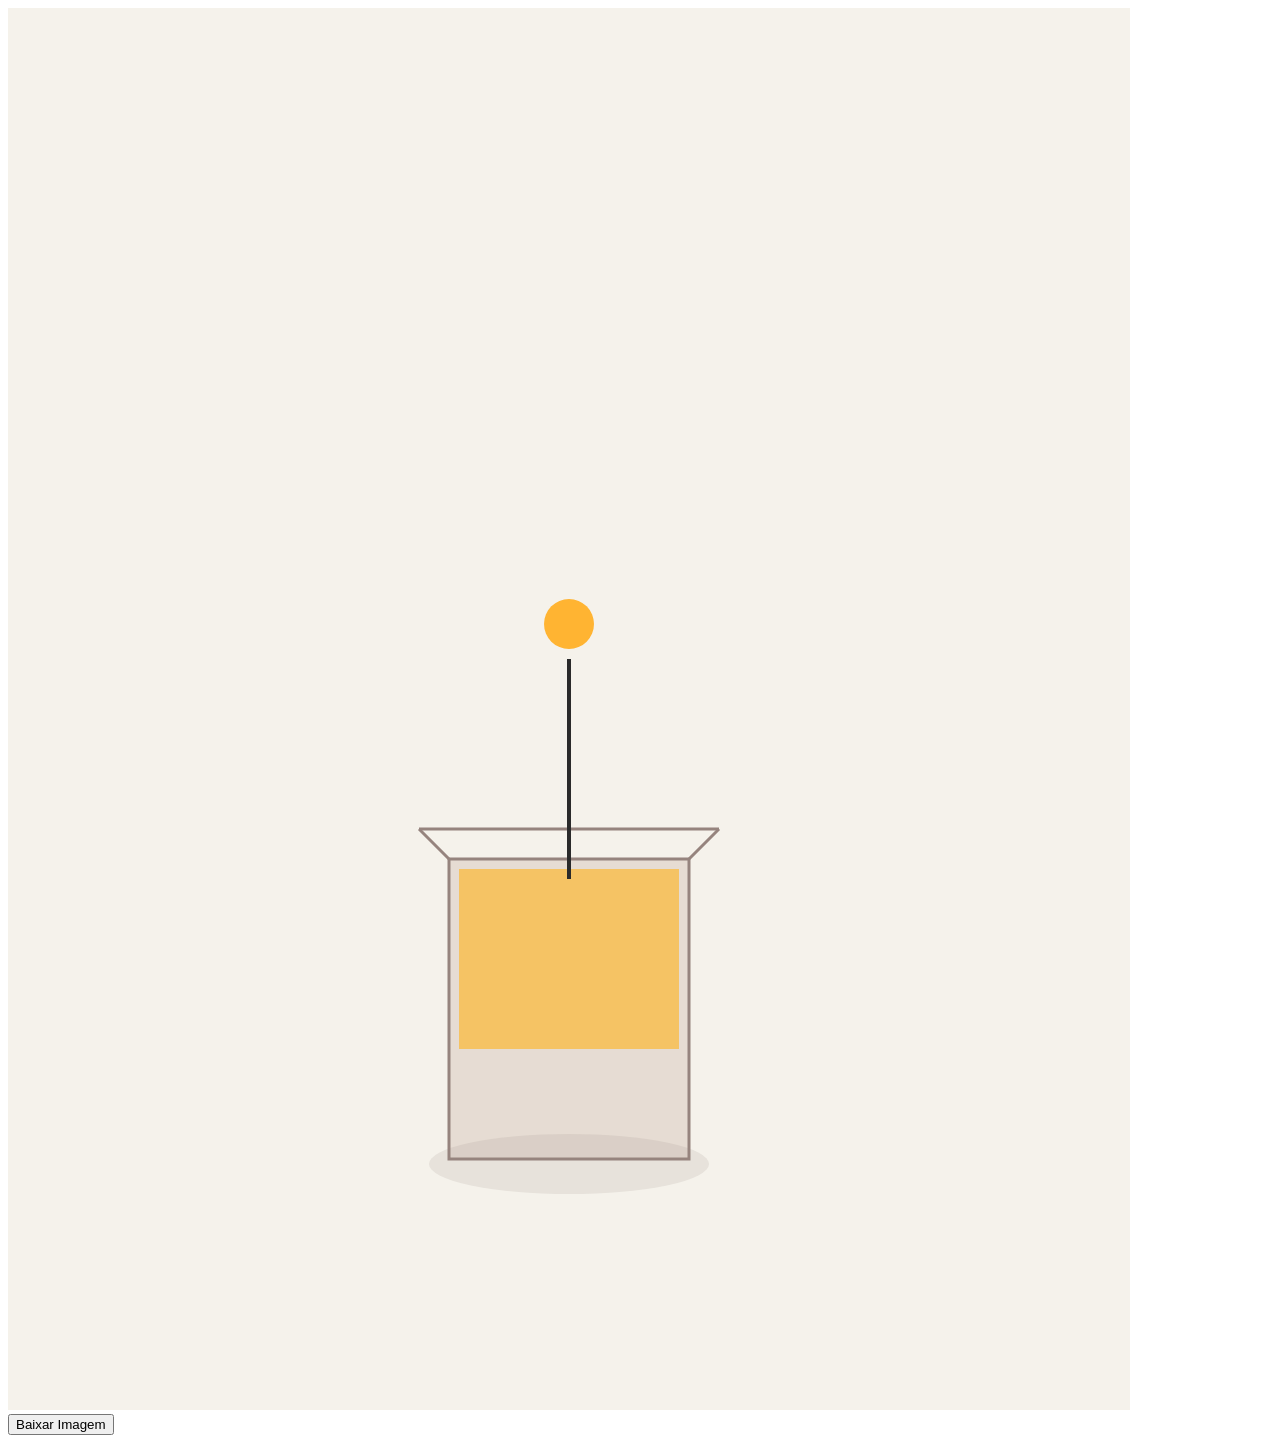
<file: gerar-imagem.html>
<!DOCTYPE html>
<html>
<head>
    <title>Gerar Imagem Vela</title>
</head>
<body>
    <canvas id="canvas"></canvas>
    <br>
    <button onclick="salvar()">Baixar Imagem</button>
    
    <script>
        const canvas = document.getElementById('canvas');
        canvas.width = 1122;
        canvas.height = 1402;
        const ctx = canvas.getContext('2d');
        
        // Fundo neutro
        ctx.fillStyle = '#F5F2EB';
        ctx.fillRect(0, 0, canvas.width, canvas.height);
        
        const cx = canvas.width / 2;
        const cy = canvas.height / 2;
        
        // Desenho do copo (vidro fosco)
        ctx.fillStyle = '#E6DCD3';
        ctx.fillRect(cx - 120, cy + 150, 240, 300);
        ctx.strokeStyle = '#96847E';
        ctx.lineWidth = 3;
        ctx.strokeRect(cx - 120, cy + 150, 240, 300);
        
        // Boca do copo (rimmed top)
        ctx.strokeStyle = '#96847E';
        ctx.lineWidth = 3;
        ctx.beginPath();
        ctx.moveTo(cx - 120, cy + 150);
        ctx.lineTo(cx - 150, cy + 120);
        ctx.stroke();
        ctx.beginPath();
        ctx.moveTo(cx + 120, cy + 150);
        ctx.lineTo(cx + 150, cy + 120);
        ctx.stroke();
        ctx.beginPath();
        ctx.moveTo(cx - 150, cy + 120);
        ctx.lineTo(cx + 150, cy + 120);
        ctx.stroke();
        
        // Cera dentro do copo (amarelada/bege)
        ctx.fillStyle = '#F5C364';
        ctx.fillRect(cx - 110, cy + 160, 220, 180);
        
        // Pavio (wick)
        ctx.fillStyle = '#2A2A2A';
        ctx.fillRect(cx - 2, cy - 50, 4, 220);
        
        // Chama (flame)
        ctx.fillStyle = '#FFB432';
        ctx.beginPath();
        ctx.arc(cx, cy - 85, 25, 0, Math.PI * 2);
        ctx.fill();
        
        // Sombra do copo
        ctx.fillStyle = 'rgba(150, 132, 126, 0.15)';
        ctx.beginPath();
        ctx.ellipse(cx, cy + 455, 140, 30, 0, 0, Math.PI * 2);
        ctx.fill();
        
        function salvar() {
            const link = document.createElement('a');
            link.href = canvas.toDataURL('image/png');
            link.download = 'produto-001.png';
            link.click();
        }
    </script>
</body>
</html>
</file>
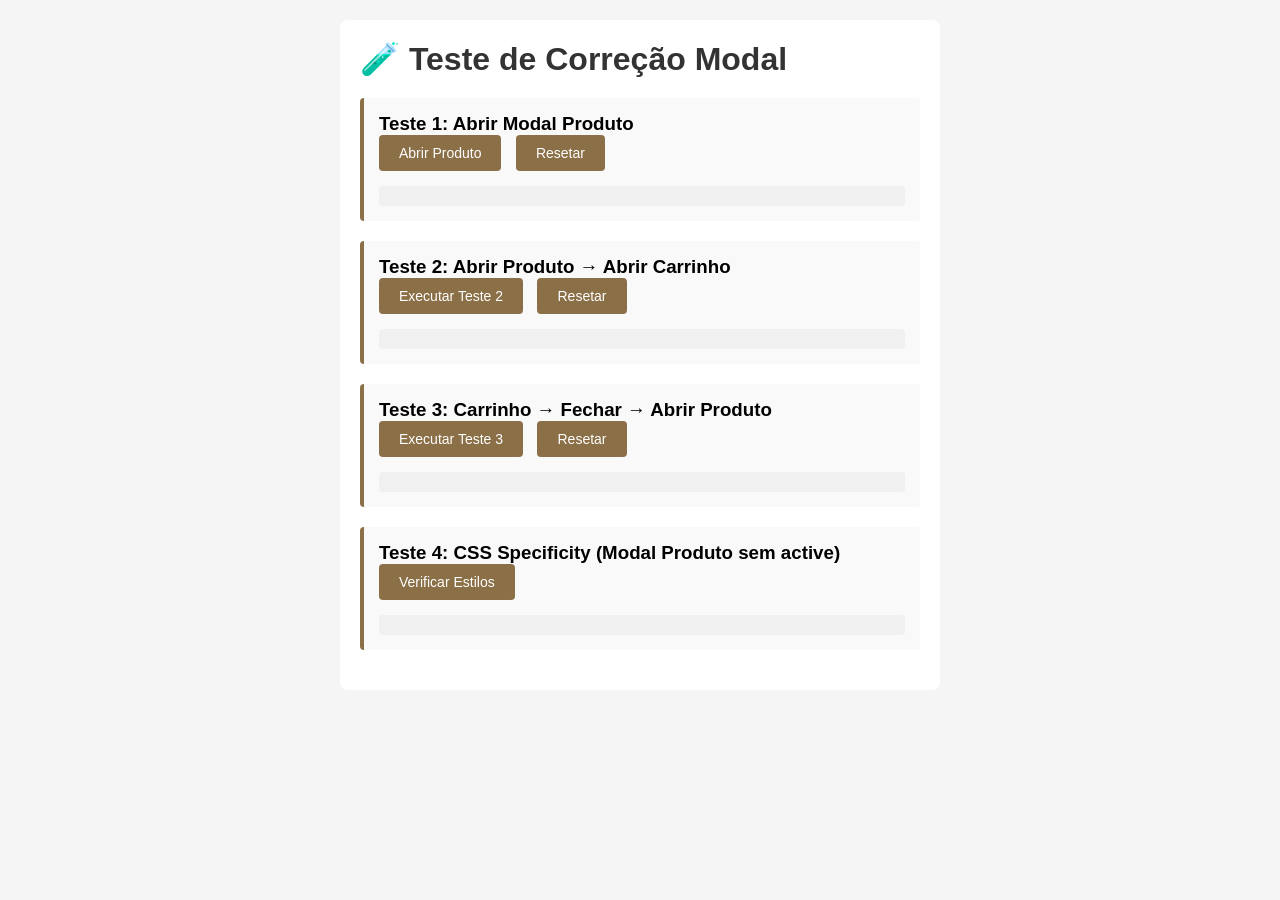
<file: test-modal-fix.html>
<!DOCTYPE html>
<html lang="pt-BR">
<head>
    <meta charset="UTF-8">
    <meta name="viewport" content="width=device-width, initial-scale=1.0">
    <title>Teste Modal Fix</title>
    <style>
        * {
            margin: 0;
            padding: 0;
            box-sizing: border-box;
        }

        body {
            font-family: Arial, sans-serif;
            padding: 20px;
            background: #f5f5f5;
        }

        .test-container {
            background: white;
            padding: 20px;
            border-radius: 8px;
            max-width: 600px;
            margin: 0 auto;
        }

        h1 {
            margin-bottom: 20px;
            color: #333;
        }

        .test-section {
            margin-bottom: 20px;
            padding: 15px;
            background: #f9f9f9;
            border-left: 4px solid #8B6F47;
            border-radius: 4px;
        }

        button {
            padding: 10px 20px;
            margin-right: 10px;
            background: #8B6F47;
            color: white;
            border: none;
            border-radius: 4px;
            cursor: pointer;
            font-size: 14px;
        }

        button:hover {
            background: #6B5535;
        }

        .status {
            margin-top: 15px;
            padding: 10px;
            background: #f0f0f0;
            border-radius: 4px;
            font-family: monospace;
            font-size: 12px;
            max-height: 200px;
            overflow-y: auto;
        }

        .status-line {
            padding: 2px 0;
            color: #333;
        }

        .status-line.error {
            color: #d32f2f;
            font-weight: bold;
        }

        .status-line.success {
            color: #388e3c;
            font-weight: bold;
        }

        .status-line.info {
            color: #1976d2;
        }

        /* Modal Overlay styles (from style.css) */
        .modal-overlay {
            position: fixed;
            top: 0;
            left: 0;
            width: 100%;
            height: 100%;
            background: rgba(0, 0, 0, 0.5);
            display: none;
            z-index: 1000;
            align-items: center;
            justify-content: center;
        }

        .modal-overlay.active {
            display: flex;
        }

        /* Modal styles */
        .modal {
            display: none;
            background: white;
            border-radius: 8px;
            position: absolute;
            padding: 20px;
            min-width: 300px;
        }

        .modal.active {
            display: block;
        }

        /* Modal Produto Compacto - NOW with .modal.active specificity */
        .modal.active.modal-produto-compacto {
            width: 90vw;
            max-width: 900px;
            max-height: calc(100dvh - 32px);
            height: calc(100dvh - 32px);
            overflow: hidden;
            display: flex;
            flex-direction: column;
        }

        .modal-content {
            padding: 20px;
        }

        .modal-close {
            float: right;
            font-size: 24px;
            cursor: pointer;
            background: none;
            border: none;
            color: #333;
            padding: 0;
            margin: -5px -5px 0 0;
        }

        .modal-close:hover {
            color: #d32f2f;
        }

        .test-result {
            margin-top: 20px;
            padding: 15px;
            border-radius: 4px;
            font-weight: bold;
        }

        .test-result.pass {
            background: #c8e6c9;
            color: #2e7d32;
            border: 1px solid #388e3c;
        }

        .test-result.fail {
            background: #ffcdd2;
            color: #c62828;
            border: 1px solid #d32f2f;
        }
    </style>
</head>
<body>
    <div class="test-container">
        <h1>🧪 Teste de Correção Modal</h1>

        <!-- Modal Overlay Container -->
        <div class="modal-overlay" id="modal-overlay">
            <!-- Modal Produto -->
            <div id="modal-produto" class="modal modal-produto-compacto">
                <button class="modal-close">&times;</button>
                <div class="modal-content">
                    <h2>Produto - Modal Detalhes</h2>
                    <p>Este é o modal de detalhes do produto.</p>
                </div>
            </div>

            <!-- Modal Carrinho -->
            <div id="modal-carrinho" class="modal">
                <button class="modal-close">&times;</button>
                <div class="modal-content">
                    <h2>🛒 Carrinho</h2>
                    <p>Este é o modal do carrinho de compras.</p>
                </div>
            </div>
        </div>

        <!-- Teste 1: Abrir Modal Produto -->
        <div class="test-section">
            <h3>Teste 1: Abrir Modal Produto</h3>
            <button onclick="teste1()">Abrir Produto</button>
            <button onclick="resetar()">Resetar</button>
            <div class="status" id="status1"></div>
        </div>

        <!-- Teste 2: Abrir Carrinho com Modal Produto Aberto -->
        <div class="test-section">
            <h3>Teste 2: Abrir Produto → Abrir Carrinho</h3>
            <button onclick="teste2()">Executar Teste 2</button>
            <button onclick="resetar()">Resetar</button>
            <div class="status" id="status2"></div>
        </div>

        <!-- Teste 3: Fechar Carrinho e Abrir Outro Produto -->
        <div class="test-section">
            <h3>Teste 3: Carrinho → Fechar → Abrir Produto</h3>
            <button onclick="teste3()">Executar Teste 3</button>
            <button onclick="resetar()">Resetar</button>
            <div class="status" id="status3"></div>
        </div>

        <!-- Teste 4: Verificar CSS Specificity -->
        <div class="test-section">
            <h3>Teste 4: CSS Specificity (Modal Produto sem active)</h3>
            <button onclick="teste4()">Verificar Estilos</button>
            <div class="status" id="status4"></div>
        </div>

        <div class="test-result" id="test-result" style="display: none;"></div>
    </div>

    <script>
        const log = (statusId, message, type = 'info') => {
            const el = document.getElementById(statusId);
            if (!el) return;
            const line = document.createElement('div');
            line.className = `status-line ${type}`;
            line.textContent = `[${new Date().toLocaleTimeString()}] ${message}`;
            el.appendChild(line);
            el.scrollTop = el.scrollHeight;
        };

        const verificarEstado = (statusId) => {
            const overlay = document.getElementById('modal-overlay');
            const produto = document.getElementById('modal-produto');
            const carrinho = document.getElementById('modal-carrinho');

            const overlayActive = overlay.classList.contains('active');
            const produtoActive = produto.classList.contains('active');
            const carrinhoActive = carrinho.classList.contains('active');

            log(statusId, `Overlay.active: ${overlayActive}`, 'info');
            log(statusId, `Produto.active: ${produtoActive}`, 'info');
            log(statusId, `Carrinho.active: ${carrinhoActive}`, 'info');

            const produtoDisplay = window.getComputedStyle(produto).display;
            const carrinhoDisplay = window.getComputedStyle(carrinho).display;

            log(statusId, `Produto display: ${produtoDisplay}`, 'info');
            log(statusId, `Carrinho display: ${carrinhoDisplay}`, 'info');

            return { overlayActive, produtoActive, carrinhoActive, produtoDisplay, carrinhoDisplay };
        };

        const teste1 = () => {
            const statusId = 'status1';
            document.getElementById(statusId).innerHTML = '';
            
            log(statusId, 'Abrindo modal do produto...', 'info');
            const overlay = document.getElementById('modal-overlay');
            const produto = document.getElementById('modal-produto');
            
            overlay.classList.add('active');
            produto.classList.add('active');
            
            setTimeout(() => {
                const estado = verificarEstado(statusId);
                
                if (estado.produtoActive && estado.overlayActive && estado.produtoDisplay !== 'none') {
                    log(statusId, '✓ Modal do Produto aberto corretamente', 'success');
                } else {
                    log(statusId, '✗ Erro ao abrir modal do Produto', 'error');
                }
            }, 100);
        };

        const teste2 = () => {
            const statusId = 'status2';
            document.getElementById(statusId).innerHTML = '';
            
            log(statusId, '1. Abrindo modal do produto...', 'info');
            const overlay = document.getElementById('modal-overlay');
            const produto = document.getElementById('modal-produto');
            const carrinho = document.getElementById('modal-carrinho');
            
            overlay.classList.add('active');
            produto.classList.add('active');
            
            setTimeout(() => {
                log(statusId, '2. Abrindo modal do carrinho (fechando produto)...', 'info');
                
                // Simular fecharModalProduto()
                produto.classList.remove('active');
                
                // Simular abrirCarrinho()
                carrinho.classList.add('active');
                
                setTimeout(() => {
                    const estado = verificarEstado(statusId);
                    
                    if (!estado.produtoActive && estado.carrinhoActive && estado.carrinhoDisplay !== 'none') {
                        log(statusId, '✓ Apenas carrinho visível', 'success');
                    } else {
                        log(statusId, '✗ Erro: Produto ainda está visível ou carrinho não abriu', 'error');
                    }
                }, 100);
            }, 100);
        };

        const teste3 = () => {
            const statusId = 'status3';
            document.getElementById(statusId).innerHTML = '';
            
            log(statusId, '1. Abrindo modal do carrinho...', 'info');
            const overlay = document.getElementById('modal-overlay');
            const produto = document.getElementById('modal-produto');
            const carrinho = document.getElementById('modal-carrinho');
            
            overlay.classList.add('active');
            carrinho.classList.add('active');
            
            setTimeout(() => {
                log(statusId, '2. Fechando modal do carrinho...', 'info');
                overlay.classList.remove('active');
                carrinho.classList.remove('active');
                
                setTimeout(() => {
                    log(statusId, '3. Abrindo novo modal de produto...', 'info');
                    overlay.classList.add('active');
                    produto.classList.add('active');
                    
                    setTimeout(() => {
                        const estado = verificarEstado(statusId);
                        
                        if (estado.produtoActive && !estado.carrinhoActive && estado.produtoDisplay !== 'none') {
                            log(statusId, '✓ Apenas produto visível', 'success');
                        } else {
                            log(statusId, '✗ Erro ao alternar modais', 'error');
                        }
                    }, 100);
                }, 100);
            }, 100);
        };

        const teste4 = () => {
            const statusId = 'status4';
            document.getElementById(statusId).innerHTML = '';
            
            const produto = document.getElementById('modal-produto');
            
            // Remover classe active
            produto.classList.remove('active');
            
            setTimeout(() => {
                const display = window.getComputedStyle(produto).display;
                const hasCompactoClass = produto.classList.contains('modal-produto-compacto');
                const hasModalClass = produto.classList.contains('modal');
                const hasActiveClass = produto.classList.contains('active');
                
                log(statusId, `Classes: modal=${hasModalClass}, modal-produto-compacto=${hasCompactoClass}, active=${hasActiveClass}`, 'info');
                log(statusId, `Computed display: ${display}`, 'info');
                
                if (display === 'none') {
                    log(statusId, '✓ Modal corretamente oculto quando sem classe active', 'success');
                } else {
                    log(statusId, '✗ CSS specificity ainda está causando problema', 'error');
                }
            }, 100);
        };

        const resetar = () => {
            const overlay = document.getElementById('modal-overlay');
            const produto = document.getElementById('modal-produto');
            const carrinho = document.getElementById('modal-carrinho');
            
            overlay.classList.remove('active');
            produto.classList.remove('active');
            carrinho.classList.remove('active');
            
            document.getElementById('status1').innerHTML = '';
            document.getElementById('status2').innerHTML = '';
            document.getElementById('status3').innerHTML = '';
            document.getElementById('status4').innerHTML = '';
            document.getElementById('test-result').style.display = 'none';
        };

        // Log de inicialização
        console.log('✓ Página de teste carregada');
        console.log('Verifique o CSS specificity na aba Estilos do DevTools');
        console.log('Procure por: .modal-produto-compacto vs .modal.active.modal-produto-compacto');
    </script>
</body>
</html>
</file>
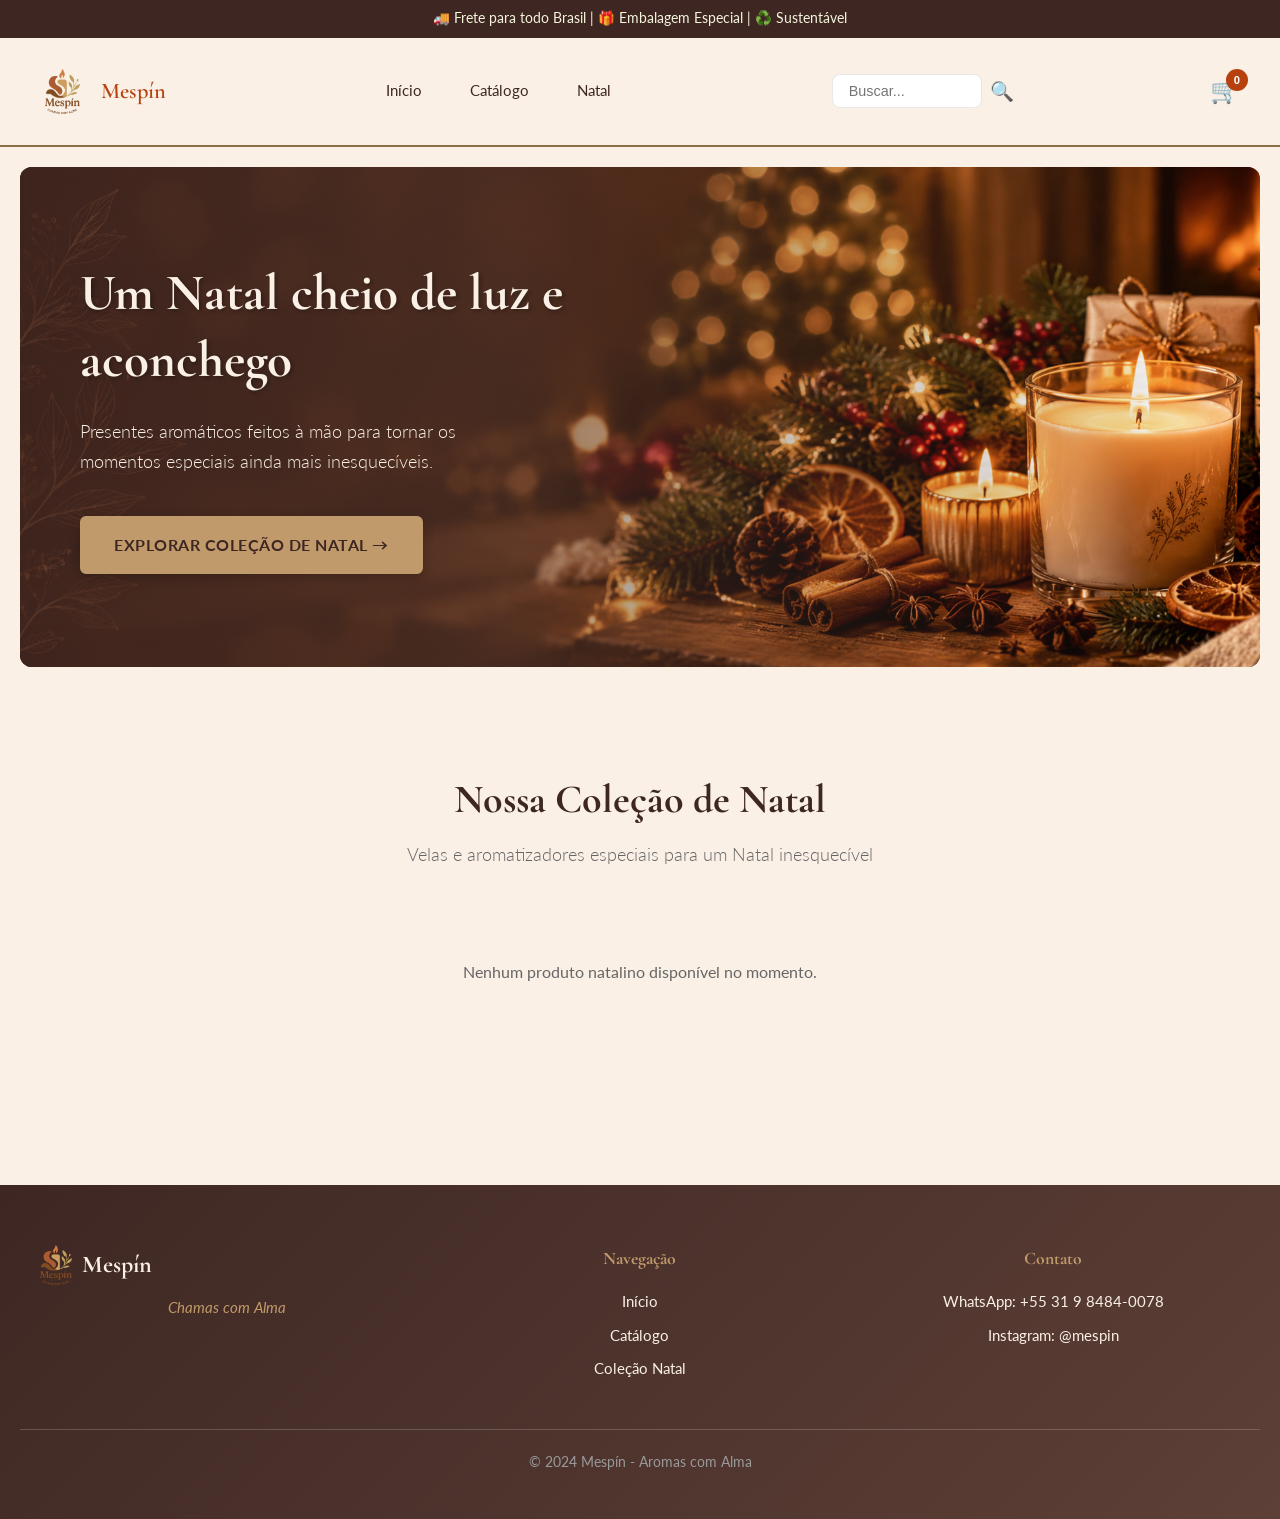
<file: public/natal.html>
<!DOCTYPE html>
<html lang="pt-BR">
<head>
    <meta charset="UTF-8">
    <meta name="viewport" content="width=device-width, initial-scale=1.0">
    <title>Coleção de Natal - Mespín - Aromas e Velas Artesanais</title>
    <link href="https://fonts.googleapis.com/css2?family=Cormorant+Garamond:wght@400;600;700&family=Lato:wght@300;400;500;700&display=swap" rel="stylesheet">
    <link rel="stylesheet" href="style.css">
    <link rel="stylesheet" href="natal-style.css">
    <script src="base-url.js"></script>
    <script src="namespace.js"></script>
</head>
<body class="natal-page">
    <!-- TOP BAR -->
    <div class="top-bar">
        <p>🚚 Frete para todo Brasil | 🎁 Embalagem Especial | ♻️ Sustentável</p>
    </div>

    <!-- HEADER -->
    <header>
        <div class="header-wrapper">
            <div class="logo-section">
                <img src="logo-mespin.png" alt="Logo Mespín" class="logo-img">
                <div class="logo-text">Mespín</div>
            </div>

            <nav>
                <a href="index.html" class="nav-link">Início</a>
                <a href="index.html#catalogo" class="nav-link">Catálogo</a>
                <a href="natal.html" class="nav-link active">Natal</a>
            </nav>

            <div class="search-container">
                <input type="text" id="search-input" class="search-box" placeholder="Buscar...">
                <button class="search-btn">🔍</button>
            </div>

            <button class="cart-button" id="cart-btn">
                🛒 <span class="cart-count">0</span>
            </button>
        </div>
    </header>

    <!-- BANNER NATALINO -->
    <section class="banner-natal" id="inicio">
        <div class="banner-natal-overlay"></div>
        <div class="banner-natal-content">
            <h1 class="banner-natal-title">Um Natal cheio de luz e aconchego</h1>
            <p class="banner-natal-subtitle">Presentes aromáticos feitos à mão para tornar os momentos especiais ainda mais inesquecíveis.</p>
            <a href="#colecao-natal" class="banner-natal-btn">EXPLORAR COLEÇÃO DE NATAL →</a>
        </div>
    </section>

    <!-- COLEÇÃO NATAL -->
    <section id="colecao-natal" class="colecao-natal-section">
        <div class="section-header">
            <h2 class="section-title">Nossa Coleção de Natal</h2>
            <p class="section-subtitle">Velas e aromatizadores especiais para um Natal inesquecível</p>
        </div>
        <div id="produtos-natal" class="produtos-grid"></div>
    </section>

    <!-- FOOTER -->
    <footer>
        <div class="footer-content">
            <div class="footer-section">
                <div class="footer-logo">
                    <img src="logo-mespin.png" alt="Logo Mespín" class="footer-logo-img">
                    <div class="footer-logo-text">Mespín</div>
                </div>
                <p class="footer-slogan">Chamas com Alma</p>
            </div>
            <div class="footer-section">
                <h4>Navegação</h4>
                <ul>
                    <li><a href="index.html">Início</a></li>
                    <li><a href="index.html#catalogo">Catálogo</a></li>
                    <li><a href="natal.html">Coleção Natal</a></li>
                </ul>
            </div>
            <div class="footer-section">
                <h4>Contato</h4>
                <ul>
                    <li><a href="https://wa.me/551984840078" target="_blank">WhatsApp: +55 31 9 8484-0078</a></li>
                    <li><a href="https://instagram.com/mespin" target="_blank">Instagram: @mespin</a></li>
                </ul>
            </div>
        </div>
        <p class="footer-copyright">&copy; 2024 Mespín - Aromas com Alma</p>
    </footer>

    <!-- MODAL OVERLAY -->
    <div class="modal-overlay">
        <!-- MODAL PRODUTO -->
        <div id="modal-produto" class="modal modal-produto-compacto">
            <button class="modal-close">&times;</button>
            
            <!-- LAYOUT EM DUAS COLUNAS -->
            <div class="modal-two-columns">
                <!-- COLUNA ESQUERDA: IMAGEM -->
                <div class="modal-col-imagem">
                    <div id="modal-image" class="modal-image">🎁</div>
                </div>
                
                <!-- COLUNA DIREITA: INFORMAÇÕES E SELEÇÃO -->
                <div class="modal-col-info">
                    <div class="modal-info-scroll">
                        <!-- Categoria -->
                        <div class="modal-category" id="modal-category"></div>
                        
                        <!-- Nome -->
                        <h2 id="modal-name" class="modal-name"></h2>
                        
                        <!-- Descrição -->
                        <p id="modal-desc" class="modal-description"></p>
                        
                        <!-- Preço -->
                        <div class="modal-price">R$ <span id="modal-price">0.00</span></div>

                        <!-- Aromas -->
                        <div id="personalizacao-container" style="display:none;">
                            <div class="modal-section-label">Escolha o Aroma:</div>
                            <div id="aromas-simples-container" class="aromas-container">
                                <div id="aromas-checkboxes"></div>
                            </div>
                        </div>

                        <!-- Kit Aromas -->
                        <div id="aromas-kit-container" style="display:none;">
                            <div class="modal-section-label">Combinação de Aromas:</div>
                            <div id="aromas-kit-checkboxes" class="kit-aromas"></div>
                        </div>

                        <!-- Quantidade -->
                        <div class="qty-section">
                            <div class="modal-section-label">Quantidade:</div>
                            <div class="qty-control">
                                <button id="qty-minus">−</button>
                                <input type="number" id="qty-input" value="1" min="1">
                                <button id="qty-plus">+</button>
                            </div>
                        </div>
                    </div>

                    <!-- Botões (Sticky no fundo) -->
                    <div class="modal-actions modal-actions-compacto">
                        <button id="add-to-cart" class="btn-add btn-add-compacto">
                            Adicionar ao Carrinho
                            <div id="btn-tooltip" class="btn-tooltip" style="display:none;"></div>
                        </button>
                        <button id="modal-close-btn" class="btn-cancel">Cancelar</button>
                    </div>
                </div>
            </div>
        </div>

        <!-- MODAL CARRINHO -->
        <div id="modal-carrinho" class="modal">
        <button class="modal-close">&times;</button>
        <div class="modal-header">
            <h2>🛒 Seu Carrinho</h2>
        </div>
        <div class="modal-body">
            <div id="carrinho-vazio" class="carrinho-vazio" style="display:none;">
                <p>Seu carrinho está vazio</p>
            </div>
            <div id="carrinho-items" class="carrinho-items"></div>
            <div id="carrinho-totais" class="carrinho-totais" style="display:none;">
                <div class="totais-row">
                    <span>Subtotal:</span>
                    <span>R$ <span id="subtotal">0.00</span></span>
                </div>
                <div class="totais-row">
                    <span>Frete:</span>
                    <span>R$ <span id="frete-atual">0.00</span></span>
                </div>
                <div class="totais-row total">
                    <span>Total:</span>
                    <span>R$ <span id="total">0.00</span></span>
                </div>
            </div>

            <!-- Cliente Info -->
            <div id="cliente-form" style="display:none;">
                <h3>Informações de Entrega</h3>
                <input type="text" id="cliente-nome" placeholder="Nome completo" class="form-input">
                <input type="text" id="cliente-cep" placeholder="CEP (00000-000)" class="form-input" maxlength="9">
                <div id="frete-opcoes" style="margin-top: 10px; font-size: 14px; display: none;"></div>
                <div id="opcoes-frete" style="margin-top: 10px; font-size: 14px; display: none;"></div>
            </div>

            <!-- Ações -->
            <div class="modal-actions">
                <button id="finalizar-compra" class="btn-add" style="display:none;">Finalizar Compra</button>
                <button id="limpar-carrinho" class="btn-cancel" style="display:none;">Limpar</button>
            </div>
        </div>
    </div>
    </div><!-- Fecha modal-overlay -->

    <!-- TOAST -->
    <div id="toast" class="toast"></div>

    <!-- SCRIPTS -->
    <!-- 1. Namespace e configuração global -->
    <script src="namespace.js"></script>
    
    <!-- 2. Dados da aplicação -->
    <script src="categories.js"></script>
    <script src="products-data.js"></script>
    <script src="aromas.js"></script>
    
    <!-- 3. DOM e persistência -->
    <script src="dom.js"></script>
    <script src="persistence.js"></script>
    <script src="utils.js"></script>
    
    <!-- 4. Lógica principal -->
    <script src="products.js"></script>
    <script src="modal.js"></script>
    <script src="cart.js"></script>
    <script src="checkout.js"></script>
    
    <!-- 5. Inicialização (funciona para ambas as páginas) -->
    <script src="init.js"></script>
</body>
</html>
</file>
<file: public/style.css>
/* ============================================
   MESPÍN - RESPONSIVE PREMIUM CSS
   ============================================ */

:root {
  --cor-marrom-escuro: #3E2723;
  --cor-marrom-quente: #8B6F47;
  --cor-terra: #B7410E;
  --cor-ouro-suave: #D2B48C;
  --cor-verde-folha: #8F9970;
  --cor-bege-claro: #F5F5DC;
  --cor-bege-intenso: #FAF0E6;
  --cor-cinza-medio: #E8E8E8;
  --cor-cinza-escuro: #666;
  --cor-texto: #2C2C2C;
  
  /* Paleta Natal Exclusiva */
  --natal-creme-porcelana: #F8F3EA;
  --natal-chocolate: #3E2723;
  --natal-verde-pinheiro: #234536;
  --natal-vinho-bordo: #792D36;
  --natal-dourado-champanhe: #D5B77A;
  
  --font-titulo: 'Cormorant Garamond', Georgia, serif;
  --font-corpo: 'Lato', -apple-system, BlinkMacSystemFont, 'Segoe UI', sans-serif;
  
  --sp-xs: 0.5rem;
  --sp-sm: 1rem;
  --sp-md: 1.5rem;
  --sp-lg: 2rem;
  --sp-xl: 3rem;
  
  --borda-raio: 8px;
  --transicao: all 0.3s ease;
}

* {
  margin: 0;
  padding: 0;
  box-sizing: border-box;
}

html {
  scroll-behavior: smooth;
}

body {
  font-family: var(--font-corpo);
  color: var(--cor-texto);
  background-color: var(--cor-bege-intenso);
  line-height: 1.6;
}

/* ============================================
   CONTAINER E LAYOUTS BÁSICOS
   ============================================ */

.container {
  width: 100%;
  max-width: 1200px;
  margin: 0 auto;
  padding: 0 var(--sp-lg);
}

main {
  width: 100%;
}

/* ============================================
   TOP BAR
   ============================================ */

.top-bar {
  background-color: var(--cor-marrom-escuro);
  color: var(--cor-bege-claro);
  padding: var(--sp-xs) var(--sp-lg);
  font-size: 0.85rem;
  text-align: center;
}

.top-bar a {
  color: var(--cor-bege-claro);
  text-decoration: none;
  transition: var(--transicao);
}

.top-bar a:hover {
  color: var(--cor-ouro-suave);
}

/* ============================================
   HEADER
   ============================================ */

header {
  position: relative;
  z-index: 1001;
  background-color: var(--cor-bege-intenso);
  border-bottom: 2px solid var(--cor-marrom-quente);
  padding: var(--sp-md) var(--sp-lg);
}

.header-wrapper {
  max-width: 1200px;
  margin: 0 auto;
  display: flex;
  justify-content: space-between;
  align-items: center;
  gap: var(--sp-lg);
  flex-wrap: wrap;
}

.logo-section {
  display: flex;
  align-items: center;
  gap: var(--sp-sm);
  flex-shrink: 0;
}

.logo-img {
  width: 45px;
  height: 45px;
  object-fit: contain;
}

.logo-text {
  font-family: var(--font-titulo);
  font-size: 1.4rem;
  font-weight: 600;
  color: var(--cor-terra);
}

nav {
  display: flex;
  gap: 0;
  list-style: none;
}

.nav-link {
  font-family: var(--font-corpo);
  font-size: 0.95rem;
  color: var(--cor-marrom-escuro);
  text-decoration: none;
  padding: var(--sp-sm) var(--sp-md);
  border-bottom: 3px solid transparent;
  transition: var(--transicao);
  cursor: pointer;
}

.nav-link:hover {
  border-bottom-color: var(--cor-terra);
  color: var(--cor-terra);
}

.header-actions {
  display: flex;
  gap: var(--sp-lg);
  align-items: center;
}

.search-container {
  display: flex;
  gap: var(--sp-xs);
}

.search-box {
  padding: var(--sp-xs) var(--sp-sm);
  border: 1px solid var(--cor-cinza-medio);
  border-radius: var(--borda-raio);
  background-color: white;
  font-size: 0.9rem;
  width: 150px;
  transition: var(--transicao);
}

.search-box:focus {
  outline: none;
  border-color: var(--cor-terra);
  box-shadow: 0 0 6px rgba(183, 65, 14, 0.2);
}

.search-btn {
  background: none;
  border: none;
  cursor: pointer;
  font-size: 1.2rem;
  color: var(--cor-terra);
}

.cart-button {
  position: relative;
  background: none;
  border: none;
  cursor: pointer;
  font-size: 1.5rem;
  color: var(--cor-terra);
  transition: var(--transicao);
  padding: 0;
}

.cart-button:hover {
  color: var(--cor-ouro-suave);
  transform: scale(1.1);
}

.cart-count {
  position: absolute;
  top: -8px;
  right: -8px;
  background-color: var(--cor-terra);
  color: white;
  border-radius: 50%;
  width: 22px;
  height: 22px;
  display: flex;
  align-items: center;
  justify-content: center;
  font-size: 0.7rem;
  font-weight: bold;
}

/* ============================================
   BANNER HERO - MESPÍN PREMIUM
   ============================================ */

.banner-hero {
  background: linear-gradient(135deg, #3E2723 0%, #5D4037 100%);
  background-image: url('banner-mespin.png');
  background-size: cover;
  background-position: right center;
  background-repeat: no-repeat;
  background-attachment: fixed;
  color: var(--cor-bege-claro);
  padding: 80px 60px;
  position: relative;
  overflow: hidden;
  min-height: 500px;
  display: flex;
  align-items: center;
  justify-content: flex-start;
  text-align: left;
  border-radius: 12px;
  margin: 20px;
}

/* Camada de fundo com zoom animado */
.banner-hero::before {
  content: '';
  position: absolute;
  top: 0;
  left: 0;
  width: 100%;
  height: 100%;
  background-image: url('banner-mespin.png');
  background-size: cover;
  background-position: right center;
  background-repeat: no-repeat;
  animation: gentleZoom 18s ease-in-out infinite;
  z-index: 1;
}

/* Gradiente suave de sobreposição para melhorar legibilidade */
.banner-hero::after {
  content: '';
  position: absolute;
  top: 0;
  left: 0;
  width: 100%;
  height: 100%;
  background: linear-gradient(
    to right,
    rgba(62, 39, 35, 0.7) 0%,
    rgba(93, 64, 55, 0.4) 50%,
    transparent 100%
  );
  z-index: 2;
}

/* Animação de zoom lento e suave */
@keyframes gentleZoom {
  0%, 100% {
    transform: scale(1.02);
  }
  50% {
    transform: scale(1.06);
  }
}

.banner-content {
  position: relative;
  z-index: 3;
  max-width: 600px;
  animation: fadeInUp 800ms ease-out forwards;
}

.banner-title {
  font-family: var(--font-titulo);
  font-size: 3.2rem;
  font-weight: 700;
  margin-bottom: 1.5rem;
  line-height: 1.3;
  color: var(--cor-bege-claro);
  text-shadow: 2px 2px 4px rgba(0, 0, 0, 0.3);
  animation: fadeInUp 800ms ease-out 100ms forwards;
  opacity: 0;
}

.banner-subtitle {
  font-size: 1.15rem;
  margin-bottom: 2.5rem;
  font-weight: 300;
  line-height: 1.6;
  color: var(--cor-bege-claro);
  opacity: 0.95;
  animation: fadeInUp 800ms ease-out 200ms forwards;
  opacity: 0;
  max-width: 450px;
}

.banner-btn {
  display: inline-block;
  background-color: #C19A6B;
  color: #3E2723;
  padding: 14px 32px;
  text-decoration: none;
  border-radius: 6px;
  font-weight: 700;
  transition: all 250ms ease-out;
  border: 2px solid #C19A6B;
  cursor: pointer;
  font-family: var(--font-corpo);
  font-size: 1rem;
  letter-spacing: 0.5px;
  box-shadow: 0 4px 12px rgba(0, 0, 0, 0.2);
  animation: fadeInUp 800ms ease-out 300ms forwards;
  opacity: 0;
}

.banner-btn:hover {
  background-color: #D4B896;
  border-color: #D4B896;
  transform: translateY(-3px);
  box-shadow: 0 6px 16px rgba(0, 0, 0, 0.3);
}

.banner-btn:active {
  transform: translateY(-1px);
}

/* Animação de entrada fade-in + slide up */
@keyframes fadeInUp {
  from {
    opacity: 0;
    transform: translateY(15px);
  }
  to {
    opacity: 1;
    transform: translateY(0);
  }
}

/* Respeitar preferência de movimento reduzido */
@media (prefers-reduced-motion: reduce) {
  .banner-hero::before {
    animation: none;
  }
  
  .banner-content,
  .banner-title,
  .banner-subtitle,
  .banner-btn {
    animation: none;
    opacity: 1;
    transform: none;
  }
}

}

/* ============================================
   CATEGORIAS
   ============================================ */

.categories-nav {
  background-color: var(--cor-bege-claro);
  padding: var(--sp-lg);
  border-bottom: 1px solid var(--cor-cinza-medio);
}

.categories-grid {
  display: grid;
  grid-template-columns: repeat(auto-fit, minmax(120px, 1fr));
  gap: var(--sp-md);
  max-width: 1200px;
  margin: 0 auto;
  justify-items: center;
}

.category-item {
  display: flex;
  flex-direction: column;
  align-items: center;
  gap: var(--sp-sm);
  cursor: pointer;
  transition: var(--transicao);
  padding: var(--sp-sm);
  border-radius: var(--borda-raio);
}

.category-item:hover {
  transform: translateY(-4px);
  background-color: var(--cor-cinza-medio);
}

.category-circle {
  width: 70px;
  height: 70px;
  background: linear-gradient(135deg, var(--cor-ouro-suave), #C19A6B);
  border-radius: 50%;
  display: flex;
  align-items: center;
  justify-content: center;
  box-shadow: 0 2px 8px rgba(0, 0, 0, 0.1);
  transition: var(--transicao);
}

.category-item:hover .category-circle {
  box-shadow: 0 4px 12px rgba(0, 0, 0, 0.15);
}

.category-icon {
  font-size: 2rem;
}

.category-label {
  font-size: 0.9rem;
  font-weight: 600;
  color: var(--cor-marrom-escuro);
  text-align: center;
}

/* ============================================
   CATÁLOGO
   ============================================ */

.catalog-section {
  max-width: 1200px;
  margin: 0 auto;
  padding: var(--sp-xl) var(--sp-lg);
}

.section-header {
  text-align: center;
  margin-bottom: var(--sp-xl);
}

.section-title {
  font-family: var(--font-titulo);
  font-size: 2.2rem;
  color: var(--cor-marrom-escuro);
  margin-bottom: var(--sp-md);
}

.section-subtitle {
  color: var(--cor-cinza-escuro);
  font-size: 1rem;
}

.produtos-grid {
  display: grid;
  grid-template-columns: repeat(auto-fill, minmax(250px, 1fr));
  gap: var(--sp-lg);
}

.product-card {
  background: white;
  border-radius: var(--borda-raio);
  overflow: hidden;
  box-shadow: 0 2px 8px rgba(0, 0, 0, 0.1);
  transition: var(--transicao);
  cursor: pointer;
  display: flex;
  flex-direction: column;
}

.product-card:hover {
  transform: translateY(-8px);
  box-shadow: 0 4px 16px rgba(0, 0, 0, 0.15);
}

.product-image {
  width: 100%;
  height: 220px;
  background: linear-gradient(135deg, var(--cor-bege-claro), var(--cor-cinza-medio));
  display: flex;
  align-items: center;
  justify-content: center;
  font-size: 4rem;
  overflow: hidden;
}

.product-image img {
  width: 100%;
  height: 100%;
  object-fit: cover;
}

.product-info {
  padding: var(--sp-md);
  display: flex;
  flex-direction: column;
  flex-grow: 1;
}

.product-category {
  font-size: 0.75rem;
  color: var(--cor-terra);
  text-transform: uppercase;
  font-weight: 600;
  margin-bottom: var(--sp-xs);
}

.product-name {
  font-family: var(--font-titulo);
  font-size: 1.2rem;
  color: var(--cor-marrom-escuro);
  margin-bottom: var(--sp-xs);
  font-weight: 600;
}

.product-description {
  font-size: 0.85rem;
  color: var(--cor-cinza-escuro);
  margin-bottom: var(--sp-sm);
  flex-grow: 1;
}

.product-price {
  font-family: var(--font-titulo);
  font-size: 1.4rem;
  color: var(--cor-terra);
  font-weight: 700;
  margin-bottom: var(--sp-md);
}

.product-actions {
  display: flex;
  gap: var(--sp-sm);
}

.btn-modal,
.btn-add-cart {
  flex: 1;
  border: none;
  padding: var(--sp-sm);
  border-radius: var(--borda-raio);
  cursor: pointer;
  font-weight: 600;
  transition: var(--transicao);
  font-family: var(--font-corpo);
  font-size: 0.9rem;
}

.btn-modal {
  background-color: var(--cor-terra);
  color: white;
}

.btn-modal:hover {
  background-color: #A0522D;
}

.btn-add-cart {
  background-color: #C19A6B;
  color: white;
}

.btn-add-cart:hover {
  background-color: var(--cor-ouro-suave);
}

/* ============================================
   MODAIS
   ============================================ */

.modal-overlay {
  display: flex;
  position: fixed;
  top: 0;
  left: 0;
  width: 100%;
  height: 100%;
  background-color: rgba(0, 0, 0, 0);
  z-index: 1000;
  align-items: center;
  justify-content: center;
  opacity: 0;
  pointer-events: none;
  transition: all 0.3s ease;
}

.modal-overlay.active {
  background-color: rgba(0, 0, 0, 0.5);
  opacity: 1;
  pointer-events: auto;
}

@keyframes fadeIn {
  from { opacity: 0; }
  to { opacity: 1; }
}

.modal {
  background: white;
  border-radius: var(--borda-raio);
  box-shadow: 0 4px 16px rgba(0, 0, 0, 0.2);
  max-width: 90%;
  width: 600px;
  max-height: 85vh;
  overflow-y: auto;
  animation: slideUp 0.3s ease;
  position: relative;
  display: none;
}

.modal.active {
  display: block;
}

.modal-header {
  padding: var(--sp-lg);
  border-bottom: 1px solid var(--cor-cinza-medio);
  text-align: center;
}

.modal-image {
  width: 100%;
  height: 250px;
  background: linear-gradient(135deg, var(--cor-bege-claro), var(--cor-cinza-medio));
  display: flex;
  align-items: center;
  justify-content: center;
  font-size: 5rem;
  overflow: hidden;
  border-radius: var(--borda-raio) var(--borda-raio) 0 0;
}

.modal-image img {
  width: 100%;
  height: 100%;
  object-fit: cover;
}

.modal-body {
  padding: var(--sp-lg);
}

.modal-category {
  font-size: 0.75rem;
  color: var(--cor-terra);
  text-transform: uppercase;
  font-weight: 600;
  margin-bottom: var(--sp-xs);
}

.modal-name {
  font-family: var(--font-titulo);
  font-size: 1.8rem;
  color: var(--cor-marrom-escuro);
  margin-bottom: var(--sp-sm);
  font-weight: 600;
}

.modal-description {
  font-size: 0.95rem;
  color: var(--cor-cinza-escuro);
  margin-bottom: var(--sp-md);
  line-height: 1.6;
}

.modal-price {
  font-family: var(--font-titulo);
  font-size: 1.6rem;
  color: var(--cor-terra);
  font-weight: 700;
  margin-bottom: var(--sp-lg);
}

/* Aromas */
.aromas-container,
.kit-aromas {
  margin: var(--sp-md) 0;
  padding: var(--sp-md);
  background-color: var(--cor-bege-claro);
  border-radius: var(--borda-raio);
}

.aroma-checkbox-label {
  display: flex;
  align-items: center;
  gap: var(--sp-sm);
  margin-bottom: var(--sp-sm);
  cursor: pointer;
}

.aroma-checkbox-label input {
  cursor: pointer;
}

.kit-aroma-quantidade {
  display: flex;
  align-items: center;
  justify-content: space-between;
  gap: var(--sp-md);
  margin-bottom: var(--sp-md);
  padding: var(--sp-sm);
  background: white;
  border-radius: var(--borda-raio);
  border: 1px solid var(--cor-cinza-medio);
}

.kit-aroma-label {
  flex: 1;
  font-weight: 600;
  color: var(--cor-marrom-escuro);
}

.kit-spinner {
  display: flex;
  align-items: center;
  gap: var(--sp-sm);
}

.spinner-btn {
  width: 30px;
  height: 30px;
  border: 1px solid var(--cor-cinza-medio);
  background: var(--cor-bege-claro);
  border-radius: 4px;
  cursor: pointer;
  font-weight: bold;
  color: var(--cor-marrom-escuro);
  transition: var(--transicao);
}

.spinner-btn:hover {
  background-color: var(--cor-ouro-suave);
  border-color: var(--cor-marrom-quente);
}

.spinner-input {
  width: 50px;
  padding: var(--sp-xs);
  text-align: center;
  border: 1px solid var(--cor-cinza-medio);
  border-radius: 4px;
  font-weight: 600;
}

/* Quantidade */
.qty-section {
  margin: var(--sp-lg) 0;
}

.qty-section label {
  display: block;
  margin-bottom: var(--sp-sm);
  font-weight: 600;
  color: var(--cor-marrom-escuro);
}

.qty-control {
  display: flex;
  align-items: center;
  gap: var(--sp-sm);
}

.qty-control button {
  width: 40px;
  height: 40px;
  border: 1px solid var(--cor-cinza-medio);
  background: var(--cor-bege-claro);
  border-radius: 4px;
  cursor: pointer;
  font-size: 1.2rem;
  font-weight: bold;
  color: var(--cor-marrom-escuro);
  transition: var(--transicao);
}

.qty-control button:hover {
  background-color: var(--cor-ouro-suave);
  border-color: var(--cor-marrom-quente);
}

#qty-input {
  width: 60px;
  padding: var(--sp-xs) var(--sp-sm);
  text-align: center;
  border: 1px solid var(--cor-cinza-medio);
  border-radius: 4px;
  font-weight: 600;
  font-size: 1rem;
}

/* Modal Actions */
.modal-actions {
  display: flex;
  gap: var(--sp-md);
  margin-top: var(--sp-lg);
}

.btn-add,
.btn-cancel {
  flex: 1;
  padding: var(--sp-md);
  border: none;
  border-radius: var(--borda-raio);
  cursor: pointer;
  font-weight: 600;
  font-size: 1rem;
  transition: var(--transicao);
  font-family: var(--font-corpo);
}

.btn-add {
  background-color: var(--cor-terra);
  color: white;
}

.btn-add:hover {
  background-color: #A0522D;
  transform: translateY(-2px);
}

.btn-cancel {
  background-color: var(--cor-cinza-medio);
  color: var(--cor-marrom-escuro);
}

.btn-cancel:hover {
  background-color: #DCDCDC;
}

/* Button Wrapper e Tooltip */
.btn-wrapper {
  position: relative;
  flex: 1;
  display: flex;
  flex-direction: column;
  align-items: center;
}

.btn-wrapper button {
  width: 100%;
}

.btn-tooltip {
  position: absolute;
  top: -50px;
  left: 50%;
  transform: translateX(-50%);
  background-color: var(--cor-marrom-escuro);
  color: white;
  padding: 8px 12px;
  border-radius: 4px;
  font-size: 0.85rem;
  white-space: nowrap;
  font-weight: 500;
  pointer-events: none;
  z-index: 1000;
  box-shadow: 0 2px 8px rgba(0, 0, 0, 0.2);
  animation: fadeIn 0.2s ease-in-out;
}

.btn-tooltip::after {
  content: '';
  position: absolute;
  bottom: -5px;
  left: 50%;
  transform: translateX(-50%);
  width: 0;
  height: 0;
  border-left: 5px solid transparent;
  border-right: 5px solid transparent;
  border-top: 5px solid var(--cor-marrom-escuro);
}

@keyframes fadeIn {
  from {
    opacity: 0;
    transform: translateX(-50%) translateY(5px);
  }
  to {
    opacity: 1;
    transform: translateX(-50%) translateY(0);
  }
}

/* Button disabled state */
#add-to-cart:disabled {
  opacity: 0.6;
  cursor: not-allowed;
  background-color: #9C7B5C;
}

#add-to-cart:disabled:hover {
  background-color: #9C7B5C;
  transform: none;
}

/* ============================================
   MODAL PRODUTO - LAYOUT COMPACTO (2 COLUNAS)
   ============================================ */

.modal.active.modal-produto-compacto {
  width: 90vw;
  max-width: 900px;
  max-height: calc(100dvh - 32px);
  height: calc(100dvh - 32px);
  overflow: hidden;
  display: flex;
  flex-direction: column;
}

.modal-two-columns {
  display: grid;
  grid-template-columns: 1fr 1fr;
  gap: 0;
  width: 100%;
  height: 100%;
  box-sizing: border-box;
  overflow: hidden;
}

/* Coluna Esquerda - Imagem */
.modal-col-imagem {
  display: flex;
  align-items: center;
  justify-content: center;
  background: linear-gradient(135deg, var(--cor-bege-claro), #F0E5D8);
  padding: var(--sp-sm);
  overflow: hidden;
  min-height: 0;
  flex: 0 0 40%;
  aspect-ratio: auto;
}

.modal-col-imagem .modal-image {
  width: 100%;
  height: 100%;
  max-width: 100%;
  max-height: 100%;
  background: transparent;
  border-radius: 0;
  font-size: 4rem;
  display: flex;
  align-items: center;
  justify-content: center;
}

.modal-col-imagem .modal-image img {
  width: 100%;
  height: 100%;
  object-fit: contain;
  border-radius: 0;
  max-width: 100%;
  max-height: 100%;
}

/* Coluna Direita - Informações e Controles */
.modal-col-info {
  display: flex;
  flex-direction: column;
  padding: var(--sp-sm);
  overflow: hidden;
  box-sizing: border-box;
  min-height: 0;
  flex: 1;
}

.modal-info-scroll {
  flex: 1;
  overflow-y: auto;
  overflow-x: hidden;
  padding-right: 6px;
  box-sizing: border-box;
}

.modal-info-scroll::-webkit-scrollbar {
  width: 6px;
}

.modal-info-scroll::-webkit-scrollbar-track {
  background: transparent;
}

.modal-info-scroll::-webkit-scrollbar-thumb {
  background: var(--cor-cinza-medio);
  border-radius: 3px;
}

.modal-info-scroll::-webkit-scrollbar-thumb:hover {
  background: var(--cor-cinza-escuro);
}

.modal-category {
  font-size: 0.7rem;
  color: var(--cor-terra);
  text-transform: uppercase;
  font-weight: 600;
  margin-bottom: 2px;
  letter-spacing: 0.5px;
}

.modal-name {
  font-family: var(--font-titulo);
  font-size: 1.3rem;
  color: var(--cor-marrom-escuro);
  margin-bottom: 4px;
  font-weight: 600;
  line-height: 1.2;
}

.modal-description {
  font-size: 0.85rem;
  color: var(--cor-cinza-escuro);
  margin-bottom: 8px;
  line-height: 1.4;
}

.modal-price {
  font-family: var(--font-titulo);
  font-size: 1.2rem;
  color: var(--cor-terra);
  font-weight: 700;
  margin-bottom: 12px;
}

.modal-section-label {
  display: block;
  font-weight: 600;
  color: var(--cor-marrom-escuro);
  margin-bottom: 6px;
  font-size: 0.85rem;
}

/* Aromas compacto */
#personalizacao-container,
#aromas-kit-container {
  margin-bottom: 10px;
}

.aromas-container {
  background-color: var(--cor-bege-claro);
  border-radius: var(--borda-raio);
  padding: 6px;
  margin: 0;
}

.aroma-quantidade-item {
  display: grid;
  grid-template-columns: 1fr 1fr;
  gap: 6px;
  align-items: center;
  margin-bottom: 4px;
  padding: 6px;
  background: white;
  border-radius: 3px;
  border: 1px solid var(--cor-cinza-medio);
}

.aroma-quantidade-item:last-child {
  margin-bottom: 0;
}

.aroma-label {
  font-size: 0.8rem;
  color: var(--cor-marrom-escuro);
  font-weight: 500;
  cursor: pointer;
}

.aroma-spinner {
  display: flex;
  align-items: center;
  gap: 3px;
}

.spinner-btn {
  width: 24px;
  height: 24px;
  border: 1px solid var(--cor-cinza-medio);
  background: var(--cor-bege-claro);
  border-radius: 3px;
  cursor: pointer;
  font-weight: bold;
  color: var(--cor-marrom-escuro);
  transition: var(--transicao);
  font-size: 0.75rem;
  padding: 0;
  flex-shrink: 0;
}

.spinner-btn:hover {
  background-color: var(--cor-ouro-suave);
  border-color: var(--cor-marrom-quente);
}

.spinner-input {
  width: 40px;
  padding: 3px 2px;
  text-align: center;
  border: 1px solid var(--cor-cinza-medio);
  border-radius: 3px;
  font-weight: 600;
  font-size: 0.75rem;
  flex-shrink: 0;
}

/* Quantidade compacto */
.qty-section {
  margin-bottom: 10px;
}

.qty-control {
  display: flex;
  align-items: center;
  gap: 4px;
}

.qty-control button {
  width: 28px;
  height: 28px;
  border: 1px solid var(--cor-cinza-medio);
  background: var(--cor-bege-claro);
  border-radius: 3px;
  cursor: pointer;
  font-size: 0.9rem;
  font-weight: bold;
  color: var(--cor-marrom-escuro);
  transition: var(--transicao);
  padding: 0;
  flex-shrink: 0;
}

.qty-control button:hover {
  background-color: var(--cor-ouro-suave);
  border-color: var(--cor-marrom-quente);
}

#qty-input {
  width: 45px;
  padding: 4px 2px;
  text-align: center;
  border: 1px solid var(--cor-cinza-medio);
  border-radius: 3px;
  font-weight: 600;
  font-size: 0.75rem;
  flex-shrink: 0;
}

/* Botões sticky no fundo */
.modal-actions-compacto {
  display: flex;
  flex-direction: column;
  gap: 8px;
  padding-top: 8px;
  border-top: 1px solid var(--cor-cinza-medio);
  flex-shrink: 0;
  position: sticky;
  bottom: 0;
  background: white;
  z-index: 100;
}

.btn-add-compacto {
  width: 100% !important;
  padding: 12px !important;
  flex: none !important;
  font-size: 0.95rem !important;
}

/* Responsividade - Mobile */
@media (max-width: 768px) {
  .modal.active.modal-produto-compacto {
    width: 95vw;
    max-width: 100%;
    max-height: calc(100dvh - 16px);
  }
  
  .modal-two-columns {
    grid-template-columns: 1fr;
  }
  
  .modal-col-imagem {
    min-height: 250px;
    max-height: 300px;
    padding: var(--sp-sm);
  }
  
  .modal-col-imagem .modal-image {
    max-height: 280px;
    font-size: 3rem;
  }
  
  .modal-col-info {
    padding: var(--sp-sm);
  }
  
  .modal-name {
    font-size: 1.3rem;
  }
  
  .modal-price {
    font-size: 1.2rem;
  }
  
  .aroma-quantidade-item {
    grid-template-columns: 1fr;
    gap: var(--sp-xs);
  }
  
  .aroma-spinner {
    width: 100%;
  }
  
  .spinner-input {
    flex: 1;
  }
}

@media (max-width: 480px) {
  .modal.active.modal-produto-compacto {
    width: 100%;
    border-radius: 0;
    max-height: 100dvh;
  }
  
  .modal-col-imagem {
    min-height: 200px;
    max-height: 220px;
  }
  
  .modal-col-imagem .modal-image {
    max-height: 200px;
    font-size: 2.5rem;
  }
  
  .modal-col-info {
    padding: var(--sp-sm);
  }
  
  .modal-name {
    font-size: 1.1rem;
  }
  
  .modal-price {
    font-size: 1rem;
  }
  
  .modal-description {
    font-size: 0.85rem;
  }
}

/* Carrinho */
.carrinho-vazio {
  text-align: center;
  padding: var(--sp-xl);
  font-size: 1.1rem;
  color: var(--cor-cinza-escuro);
}

.carrinho-items {
  display: flex;
  flex-direction: column;
  gap: var(--sp-md);
  margin-bottom: var(--sp-lg);
}

.carrinho-item {
  display: flex;
  align-items: center;
  gap: var(--sp-md);
  padding: var(--sp-md);
  background: var(--cor-bege-claro);
  border-radius: var(--borda-raio);
  border: 1px solid var(--cor-cinza-medio);
}

.item-remover {
  background: none;
  border: none;
  font-size: 1.5rem;
  cursor: pointer;
  color: var(--cor-terra);
  transition: var(--transicao);
  padding: 0;
}

.item-remover:hover {
  transform: scale(1.2);
}

.carrinho-totais {
  background: var(--cor-bege-claro);
  padding: var(--sp-lg);
  border-radius: var(--borda-raio);
  border: 1px solid var(--cor-cinza-medio);
  margin-bottom: var(--sp-lg);
}

.totais-row {
  display: flex;
  justify-content: space-between;
  margin-bottom: var(--sp-md);
  font-size: 1rem;
}

.totais-row.total {
  font-size: 1.3rem;
  font-weight: bold;
  color: var(--cor-terra);
  border-top: 2px solid var(--cor-cinza-medio);
  padding-top: var(--sp-md);
  margin-top: var(--sp-md);
}

/* Formulário de Cliente */
#cliente-form {
  background: var(--cor-bege-claro);
  padding: var(--sp-lg);
  border-radius: var(--borda-raio);
  margin-bottom: var(--sp-lg);
}

#cliente-form h3 {
  color: var(--cor-marrom-escuro);
  margin-bottom: var(--sp-md);
  font-family: var(--font-titulo);
}

.form-input {
  width: 100%;
  padding: var(--sp-md);
  margin-bottom: var(--sp-md);
  border: 1px solid var(--cor-cinza-medio);
  border-radius: var(--borda-raio);
  font-size: 1rem;
  font-family: var(--font-corpo);
  color: var(--cor-texto);
}

.form-input:focus {
  outline: none;
  border-color: var(--cor-marrom-quente);
  box-shadow: 0 0 0 3px rgba(139, 111, 71, 0.1);
}

.modal-close {
  position: absolute;
  top: var(--sp-sm);
  right: var(--sp-sm);
  background: none;
  border: none;
  font-size: 1.8rem;
  cursor: pointer;
  color: var(--cor-cinza-escuro);
  padding: 0;
  width: 40px;
  height: 40px;
  display: flex;
  align-items: center;
  justify-content: center;
  border-radius: 50%;
  transition: var(--transicao);
  z-index: 10;
}

.modal-close:hover {
  background-color: var(--cor-cinza-medio);
  color: var(--cor-marrom-escuro);
}

/* ============================================
   RODAPÉ
   ============================================ */

footer {
  background-color: var(--cor-marrom-escuro);
  color: var(--cor-bege-claro);
  padding: var(--sp-xl) var(--sp-lg);
  text-align: center;
  margin-top: var(--sp-xl);
}

footer p {
  margin-bottom: var(--sp-sm);
  font-size: 0.95rem;
}

/* ============================================
   RESPONSIVIDADE
   ============================================ */

@media (max-width: 1024px) {
  .header-wrapper {
    gap: var(--sp-md);
  }
  
  nav {
    gap: var(--sp-sm);
  }
  
  .nav-link {
    padding: var(--sp-sm);
    font-size: 0.85rem;
  }
  
  .produtos-grid {
    grid-template-columns: repeat(auto-fill, minmax(200px, 1fr));
    gap: var(--sp-md);
  }
  
  .banner-title {
    font-size: 2.2rem;
  }
}

@media (max-width: 768px) {
  .container,
  .header-wrapper {
    padding-left: var(--sp-md);
    padding-right: var(--sp-md);
  }
  
  header {
    padding: var(--sp-md);
  }
  
  .header-wrapper {
    flex-wrap: wrap;
    justify-content: space-between;
  }
  
  nav {
    flex-wrap: wrap;
    justify-content: center;
    width: 100%;
    gap: var(--sp-sm);
  }
  
  .nav-link {
    padding: var(--sp-xs) var(--sp-sm);
    font-size: 0.8rem;
  }
  
  .header-actions {
    gap: var(--sp-md);
    width: 100%;
    justify-content: center;
  }
  
  .search-box {
    width: 120px;
    font-size: 0.85rem;
  }
  
  .banner-hero {
    padding: var(--sp-lg);
    min-height: 200px;
  }
  
  .banner-title {
    font-size: 1.8rem;
    margin-bottom: var(--sp-md);
  }
  
  .banner-subtitle {
    font-size: 1rem;
  }
  
  .categories-grid {
    grid-template-columns: repeat(auto-fit, minmax(100px, 1fr));
    gap: var(--sp-md);
  }
  
  .category-circle {
    width: 60px;
    height: 60px;
  }
  
  .category-icon {
    font-size: 1.8rem;
  }
  
  .category-label {
    font-size: 0.8rem;
  }
  
  .produtos-grid {
    grid-template-columns: repeat(auto-fill, minmax(150px, 1fr));
    gap: var(--sp-md);
  }
  
  .product-image {
    height: 180px;
    font-size: 3rem;
  }
  
  .product-name {
    font-size: 1rem;
  }
  
  .product-price {
    font-size: 1.2rem;
  }
  
  .section-title {
    font-size: 1.8rem;
  }
  
  .catalog-section {
    padding: var(--sp-lg);
  }
  
  .modal {
    width: 95%;
    max-width: 500px;
  }
}

@media (max-width: 480px) {
  body {
    font-size: 14px;
  }
  
  .container,
  .header-wrapper {
    padding-left: var(--sp-sm);
    padding-right: var(--sp-sm);
  }
  
  header {
    padding: var(--sp-sm);
  }
  
  .logo-img {
    width: 35px;
    height: 35px;
  }
  
  .logo-text {
    font-size: 1.1rem;
  }
  
  nav {
    gap: var(--sp-xs);
  }
  
  .nav-link {
    padding: var(--sp-xs) 0.5rem;
    font-size: 0.7rem;
  }
  
  .search-container {
    width: 100%;
    order: 3;
  }
  
  .search-box {
    width: 100%;
    font-size: 0.8rem;
  }
  
  .banner-hero {
    padding: var(--sp-md);
    min-height: 280px;
    background-attachment: scroll;
  }

  .banner-hero::before {
    animation: zoomNatal 15s ease-in-out infinite;
  }
  
  .banner-title {
    font-size: 1.8rem;
    margin-bottom: var(--sp-sm);
  }
  
  .banner-subtitle {
    font-size: 0.95rem;
    margin-bottom: var(--sp-md);
  }
  
  .banner-btn {
    padding: var(--sp-sm) var(--sp-md);
    font-size: 0.9rem;
  }

  /* Ajustar posição das luzes para mobile */
  .banner-hero .light-1 {
    width: 10px;
    height: 10px;
    top: 10%;
    left: 8%;
  }

  .banner-hero .light-2 {
    width: 12px;
    height: 12px;
    top: 20%;
    right: 10%;
  }

  .banner-hero .light-3 {
    width: 8px;
    height: 8px;
    top: 70%;
    left: 12%;
  }

  .banner-hero .light-4 {
    width: 11px;
    height: 11px;
    top: 40%;
    right: 6%;
  }

  .banner-hero .light-5 {
    width: 9px;
    height: 9px;
    top: 60%;
    right: 15%;
  }
  
  .categories-grid {
    grid-template-columns: repeat(auto-fit, minmax(80px, 1fr));
    gap: var(--sp-sm);
  }
  
  .category-circle {
    width: 50px;
    height: 50px;
  }
  
  .category-icon {
    font-size: 1.5rem;
  }
}


  .category-item {
    padding: var(--sp-xs);
  }
  
  .category-label {
    font-size: 0.7rem;
  }
  
  .produto-grid {
    grid-template-columns: repeat(auto-fit, minmax(120px, 1fr));
    gap: var(--sp-sm);
  }
  
  .product-image {
    height: 140px;
    font-size: 2.5rem;
  }
  
  .product-info {
    padding: var(--sp-sm);
  }
  
  .product-name {
    font-size: 0.9rem;
    margin-bottom: var(--sp-xs);
  }
  
  .product-description {
    font-size: 0.75rem;
    margin-bottom: var(--sp-xs);
  }
  
  .product-price {
    font-size: 1rem;
    margin-bottom: var(--sp-sm);
  }
  
  .btn-modal,
  .btn-add-cart {
    padding: var(--sp-xs);
    font-size: 0.75rem;
  }
  
  .section-title {
    font-size: 1.4rem;
  }
  
  .catalog-section {
    padding: var(--sp-md);
  }
  
  .modal {
    width: 98%;
    max-width: 90vw;
  }
  
  .modal-overlay.active {
    align-items: flex-end;
  }
  
  footer {
    padding: var(--sp-lg) var(--sp-sm);
  }
}

/* ============================================
   UTILIDADES
   ============================================ */

.hidden {
  display: none !important;
}

.toast {
  position: fixed;
  bottom: var(--sp-lg);
  right: var(--sp-lg);
  background-color: var(--cor-marrom-escuro);
  color: var(--cor-bege-claro);
  padding: var(--sp-md) var(--sp-lg);
  border-radius: var(--borda-raio);
  box-shadow: 0 4px 16px rgba(0, 0, 0, 0.2);
  z-index: 2000;
  animation: slideInRight 0.3s ease;
  font-size: 0.95rem;
  max-width: 300px;
  pointer-events: none;
  opacity: 0;
  display: none;
}

.toast.show {
  opacity: 1;
  display: block;
  pointer-events: auto;
}

@keyframes slideInRight {
  from {
    transform: translateX(400px);
    opacity: 0;
  }
  to {
    transform: translateX(0);
    opacity: 1;
  }
}

.toast.success {
  background-color: #6B8E23;
}

.toast.error {
  background-color: var(--cor-terra);
}

/* Aromas com distribuição de quantidade (velas simples) */
.aroma-quantidade-item {
  display: flex;
  align-items: center;
  justify-content: space-between;
  gap: var(--sp-md);
  margin-bottom: var(--sp-md);
  padding: var(--sp-sm);
  background: white;
  border-radius: var(--borda-raio);
  border: 1px solid var(--cor-cinza-medio);
}

.aroma-label {
  flex: 1;
  font-weight: 600;
  color: var(--cor-marrom-escuro);
}

.aroma-spinner {
  display: flex;
  align-items: center;
  gap: var(--sp-sm);
}

@media (max-width: 480px) {
  .toast {
    bottom: var(--sp-sm);
    right: var(--sp-sm);
    left: var(--sp-sm);
    max-width: none;
    font-size: 0.85rem;
  }
}

/* ============================================
   RESPONSIVIDADE - BANNER HERO
   ============================================ */

@media (max-width: 768px) {
  .banner-hero {
    padding: 50px 30px;
    min-height: 380px;
    background-attachment: scroll;
    justify-content: center;
    text-align: center;
  }

  .banner-hero::before,
  .banner-hero::after {
    background-attachment: scroll;
  }

  .banner-title {
    font-size: 2.2rem;
    margin-bottom: 1rem;
  }

  .banner-subtitle {
    font-size: 1rem;
    margin-bottom: 2rem;
    max-width: none;
  }

  .banner-btn {
    padding: 12px 24px;
    font-size: 0.9rem;
  }
}

@media (max-width: 480px) {
  .banner-hero {
    padding: 40px 20px;
    min-height: 320px;
    margin: 10px;
  }

  .banner-title {
    font-size: 1.8rem;
    margin-bottom: 0.8rem;
  }

  .banner-subtitle {
    font-size: 0.95rem;
    margin-bottom: 1.5rem;
    line-height: 1.5;
  }

  .banner-btn {
    padding: 10px 20px;
    font-size: 0.85rem;
  }

  .banner-hero::before {
    animation: gentleZoom 25s ease-in-out infinite;
  }
}
</file>
<file: public/natal-style.css>
/* ============================================
   PÁGINA DE NATAL - MESPÍN PREMIUM
   ============================================ */

.natal-page {
  background-color: #FAF0E6;
}

/* ============================================
   BANNER NATALINO
   ============================================ */

.banner-natal {
  background: linear-gradient(135deg, #3E2723 0%, #5D4037 100%);
  background-image: url('natal-banner-hero.png');
  background-size: cover;
  background-position: left center;
  background-repeat: no-repeat;
  background-attachment: fixed;
  color: #FAF0E6;
  padding: 80px 60px;
  position: relative;
  overflow: hidden;
  min-height: 500px;
  display: flex;
  align-items: center;
  justify-content: flex-start;
  text-align: left;
  border-radius: 12px;
  margin: 20px;
}

/* Camada de fundo com zoom animado */
.banner-natal::before {
  content: '';
  position: absolute;
  top: 0;
  left: 0;
  width: 100%;
  height: 100%;
  background-image: url('natal-banner-hero.png');
  background-size: cover;
  background-position: left center;
  background-repeat: no-repeat;
  animation: gentleZoomNatal 18s ease-in-out infinite;
  z-index: 1;
}

/* Gradiente overlay para legibilidade */
.banner-natal-overlay {
  position: absolute;
  top: 0;
  left: 0;
  width: 100%;
  height: 100%;
  background: linear-gradient(
    to right,
    rgba(62, 39, 35, 0.75) 0%,
    rgba(93, 64, 55, 0.5) 40%,
    transparent 100%
  );
  z-index: 2;
}

/* Animação de zoom lento */
@keyframes gentleZoomNatal {
  0%, 100% {
    transform: scale(1.02);
  }
  50% {
    transform: scale(1.06);
  }
}

.banner-natal-content {
  position: relative;
  z-index: 3;
  max-width: 600px;
}

.banner-natal-title {
  font-family: 'Cormorant Garamond', Georgia, serif;
  font-size: 3.2rem;
  font-weight: 700;
  margin-bottom: 1.5rem;
  line-height: 1.3;
  color: #FAF0E6;
  text-shadow: 2px 2px 4px rgba(0, 0, 0, 0.3);
  animation: fadeInUpNatal 800ms ease-out 100ms forwards;
  opacity: 0;
}

.banner-natal-subtitle {
  font-size: 1.15rem;
  margin-bottom: 2.5rem;
  font-weight: 300;
  line-height: 1.6;
  color: #FAF0E6;
  opacity: 0.95;
  animation: fadeInUpNatal 800ms ease-out 200ms forwards;
  opacity: 0;
  max-width: 450px;
}

.banner-natal-btn {
  display: inline-block;
  background-color: #C19A6B;
  color: #3E2723;
  padding: 14px 32px;
  text-decoration: none;
  border-radius: 6px;
  font-weight: 700;
  transition: all 250ms ease-out;
  border: 2px solid #C19A6B;
  cursor: pointer;
  font-family: 'Lato', -apple-system, BlinkMacSystemFont, 'Segoe UI', sans-serif;
  font-size: 1rem;
  letter-spacing: 0.5px;
  box-shadow: 0 4px 12px rgba(0, 0, 0, 0.2);
  animation: fadeInUpNatal 800ms ease-out 300ms forwards;
  opacity: 0;
}

.banner-natal-btn:hover {
  background-color: #D4B896;
  border-color: #D4B896;
  transform: translateY(-3px);
  box-shadow: 0 6px 16px rgba(0, 0, 0, 0.3);
}

.banner-natal-btn:active {
  transform: translateY(-1px);
}

/* Animação de entrada */
@keyframes fadeInUpNatal {
  from {
    opacity: 0;
    transform: translateY(15px);
  }
  to {
    opacity: 1;
    transform: translateY(0);
  }
}

/* ============================================
   SEÇÃO COLEÇÃO NATAL
   ============================================ */

.colecao-natal-section {
  padding: 80px 20px;
  background: linear-gradient(to bottom, #FAF0E6 0%, #FAF0E6 100%);
}

.colecao-natal-section .section-header {
  text-align: center;
  margin-bottom: 50px;
}

.colecao-natal-section .section-title {
  font-size: 2.5rem;
  color: #3E2723;
  margin-bottom: 10px;
  font-family: 'Cormorant Garamond', Georgia, serif;
  font-weight: 700;
}

.colecao-natal-section .section-subtitle {
  font-size: 1.1rem;
  color: #666;
  font-weight: 300;
}

/* Grid de produtos Natal */
.colecao-natal-section .produtos-grid {
  display: grid;
  grid-template-columns: repeat(auto-fill, minmax(250px, 1fr));
  gap: 30px;
  max-width: 1200px;
  margin: 0 auto;
}

/* ============================================
   RODAPÉ PERSONALIZADO NATAL
   ============================================ */

footer {
  background: linear-gradient(135deg, #3E2723 0%, #5D4037 100%);
  color: #FAF0E6;
  padding: 60px 20px 30px;
  margin-top: 80px;
}

.footer-content {
  display: grid;
  grid-template-columns: repeat(auto-fit, minmax(250px, 1fr));
  gap: 40px;
  max-width: 1200px;
  margin: 0 auto 40px;
}

.footer-section h4 {
  color: #C19A6B;
  margin-bottom: 15px;
  font-size: 1.1rem;
  font-family: 'Cormorant Garamond', Georgia, serif;
  font-weight: 700;
}

.footer-section ul {
  list-style: none;
}

.footer-section ul li {
  margin-bottom: 8px;
}

.footer-section a {
  color: #FAF0E6;
  text-decoration: none;
  transition: color 250ms ease;
  font-size: 0.95rem;
}

.footer-section a:hover {
  color: #C19A6B;
}

.footer-logo {
  display: flex;
  align-items: center;
  gap: 10px;
  margin-bottom: 10px;
}

.footer-logo-img {
  height: 40px;
  width: auto;
}

.footer-logo-text {
  font-family: 'Cormorant Garamond', Georgia, serif;
  font-size: 1.5rem;
  font-weight: 700;
  color: #FAF0E6;
}

.footer-slogan {
  color: #C19A6B;
  font-style: italic;
  font-size: 0.95rem;
}

.footer-copyright {
  text-align: center;
  border-top: 1px solid rgba(250, 240, 230, 0.2);
  padding-top: 20px;
  color: #999;
  font-size: 0.9rem;
}

/* ============================================
   RESPONSIVIDADE - NATAL
   ============================================ */

@media (max-width: 768px) {
  .banner-natal {
    padding: 50px 30px;
    min-height: 380px;
    background-attachment: scroll;
    justify-content: center;
    text-align: center;
  }

  .banner-natal::before,
  .banner-natal::after {
    background-attachment: scroll;
  }

  .banner-natal-overlay {
    background: linear-gradient(
      to right,
      rgba(62, 39, 35, 0.8) 0%,
      rgba(93, 64, 55, 0.6) 50%,
      rgba(93, 64, 55, 0.3) 100%
    );
  }

  .banner-natal-title {
    font-size: 2.2rem;
    margin-bottom: 1rem;
  }

  .banner-natal-subtitle {
    font-size: 1rem;
    margin-bottom: 2rem;
    max-width: none;
  }

  .banner-natal-btn {
    padding: 12px 24px;
    font-size: 0.9rem;
  }

  .colecao-natal-section {
    padding: 50px 15px;
  }

  .colecao-natal-section .section-title {
    font-size: 2rem;
  }

  .colecao-natal-section .section-subtitle {
    font-size: 1rem;
  }

  .colecao-natal-section .produtos-grid {
    grid-template-columns: repeat(auto-fill, minmax(200px, 1fr));
    gap: 20px;
  }

  .footer-content {
    grid-template-columns: 1fr;
    gap: 30px;
  }
}

@media (max-width: 480px) {
  .banner-natal {
    padding: 40px 20px;
    min-height: 320px;
    margin: 10px;
  }

  .banner-natal-title {
    font-size: 1.8rem;
    margin-bottom: 0.8rem;
  }

  .banner-natal-subtitle {
    font-size: 0.95rem;
    margin-bottom: 1.5rem;
    line-height: 1.5;
  }

  .banner-natal-btn {
    padding: 10px 20px;
    font-size: 0.85rem;
  }

  .banner-natal::before {
    animation: gentleZoomNatal 25s ease-in-out infinite;
  }

  .colecao-natal-section .section-title {
    font-size: 1.5rem;
  }

  .colecao-natal-section .produtos-grid {
    grid-template-columns: 1fr;
  }
}

/* ============================================
   ACESSIBILIDADE - NATAL
   ============================================ */

@media (prefers-reduced-motion: reduce) {
  .banner-natal::before {
    animation: none;
  }

  .banner-natal-title,
  .banner-natal-subtitle,
  .banner-natal-btn {
    animation: none;
    opacity: 1;
    transform: none;
  }

  .banner-natal-btn:hover {
    transform: none;
  }
}
</file>
